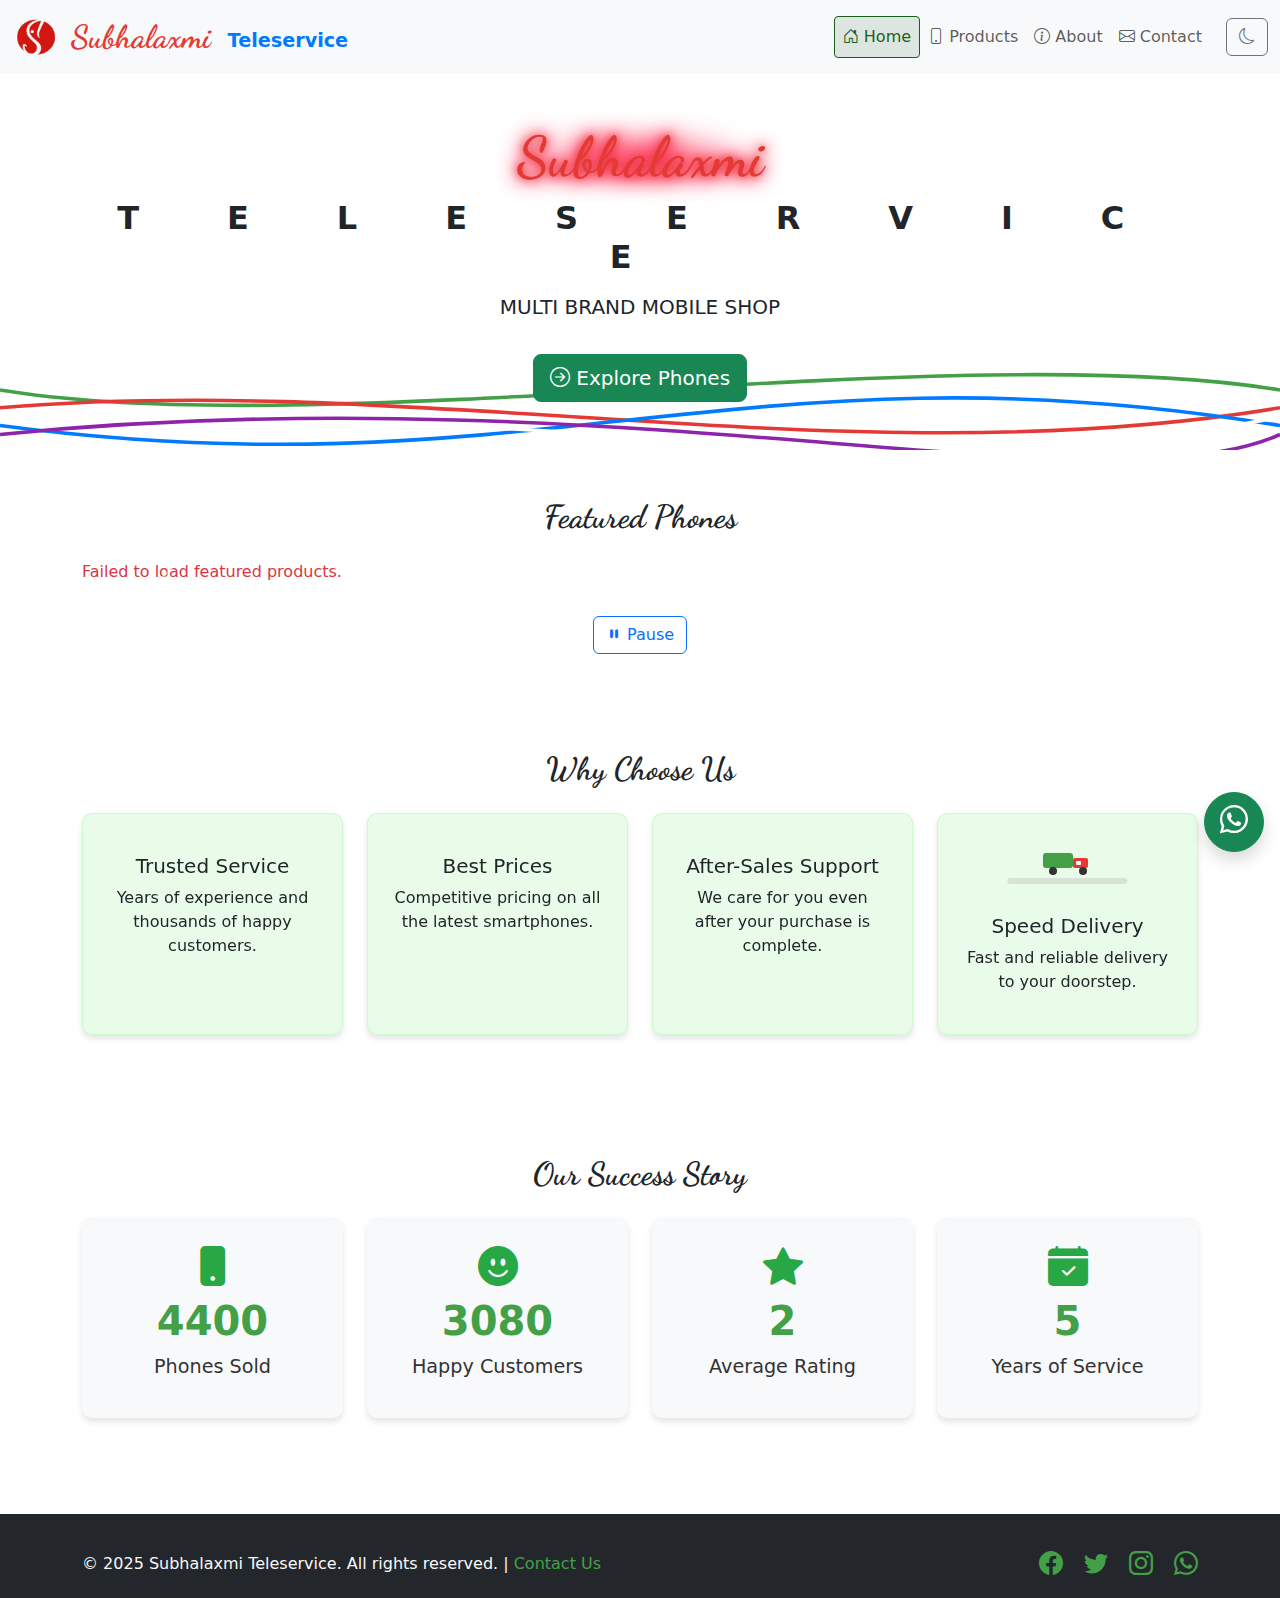
<file: public/index.html>
<!DOCTYPE html>
<html lang="en">
<head>
    <meta charset="UTF-8">
    <meta name="viewport" content="width=device-width, initial-scale=1.0">
    <title>Subhalaxmi Teleservice - Home</title>
    <link rel="icon" type="image/x-icon" href="assets/image/favicon.ico">
    <link href="https://cdn.jsdelivr.net/npm/bootstrap@5.3.0/dist/css/bootstrap.min.css" rel="stylesheet">
    <link rel="stylesheet" href="assets/css/style.css">
    <link rel="stylesheet" href="https://cdn.jsdelivr.net/npm/bootstrap-icons@1.10.3/font/bootstrap-icons.css">
    <link href="https://fonts.googleapis.com/css2?family=Dancing+Script:wght@700&display=swap" rel="stylesheet">
</head>
<body>
    <nav class="navbar navbar-expand-lg navbar-light bg-light">
        <div class="container-fluid">
            <a class="navbar-brand d-flex align-items-center" href="index.html">
                <img src="assets/image/logo.png" alt="Subhalaxmi Logo" style="height: 40px; margin-right: 10px;">
                <div>
                    <span style="font-family: 'Dancing Script', cursive; font-size: 2rem; margin-right: 0.3em;">Subhalaxmi</span>
                    <span style="font-weight: bold; font-size: 1.2rem;">Teleservice</span>
                </div>
            </a>
            <button class="navbar-toggler" type="button" data-bs-toggle="collapse" data-bs-target="#navbarNav" aria-controls="navbarNav" aria-expanded="false" aria-label="Toggle navigation">
                <span class="navbar-toggler-icon"></span>
            </button>
            <div class="collapse navbar-collapse" id="navbarNav">
                <ul class="navbar-nav ms-auto align-items-lg-center">
                    <li class="nav-item"><a class="nav-link active" href="index.html"><i class="bi bi-house-door"></i> Home</a></li>
                    <li class="nav-item"><a class="nav-link" href="products.html"><i class="bi bi-phone"></i> Products</a></li>
                    <li class="nav-item"><a class="nav-link" href="about.html"><i class="bi bi-info-circle"></i> About</a></li>
                    <li class="nav-item"><a class="nav-link" href="contact.html"><i class="bi bi-envelope"></i> Contact</a></li>
                </ul>
                <button id="theme-toggle" class="btn btn-outline-secondary ms-lg-3" type="button" aria-label="Toggle dark mode">
                    <i class="bi bi-moon"></i>
                </button>
            </div>
        </div>
    </nav>
    <!-- Hero Section -->
    <section class="py-5 text-center bg-light position-relative overflow-hidden hero-section">
        <div class="container position-relative z-2">
            <h1 class="display-4 fw-bold mb-2">
                <span class="subhalaxmi-hero" style="font-family: 'Dancing Script', cursive; color: #e53935; font-weight: bold; position: relative;">Subhalaxmi
                    <span class="neon-glow"></span>
                </span>
            </h1>
            <h2 class="mb-3" style="letter-spacing: 1.2em; font-size: 2rem; font-weight: bold;">
              T E L E S E R V I C E
            </h2>
            <p class="lead">MULTI BRAND MOBILE SHOP</p>
            <a href="products.html" class="btn btn-success btn-lg mt-3">
                <i class="bi bi-arrow-right-circle"></i> Explore Phones
            </a>
        </div>
        <!-- Animated Waves -->
        <div class="waves-container position-absolute bottom-0 start-0 w-100 z-1">
            <svg class="wave wave1" viewBox="0 0 1440 120" fill="none" xmlns="http://www.w3.org/2000/svg"><path d="M0,60 C360,120 1080,0 1440,60" stroke="#43a047" stroke-width="4"/></svg>
            <svg class="wave wave2" viewBox="0 0 1440 120" fill="none" xmlns="http://www.w3.org/2000/svg"><path d="M0,80 C480,40 960,160 1440,80" stroke="#e53935" stroke-width="4"/></svg>
            <svg class="wave wave3" viewBox="0 0 1440 120" fill="none" xmlns="http://www.w3.org/2000/svg"><path d="M0,100 C600,180 840,0 1440,100" stroke="#007bff" stroke-width="4"/></svg>
            <svg class="wave wave4" viewBox="0 0 1440 120" fill="none" xmlns="http://www.w3.org/2000/svg"><path d="M0,90 C400,60 1040,180 1440,90" stroke="#ffb300" stroke-width="4"/></svg>
            <svg class="wave wave5" viewBox="0 0 1440 120" fill="none" xmlns="http://www.w3.org/2000/svg"><path d="M0,110 C700,40 1240,200 1440,110" stroke="#8e24aa" stroke-width="4"/></svg>
        </div>
    </section>
    <!-- Featured Phones -->
    <section class="py-5">
        <div class="container">
            <h2 class="mb-4 text-center section-heading" style="font-family: 'Dancing Script', cursive; font-weight: bold;">Featured Phones</h2>
            <div id="featuredCarousel" class="carousel slide" data-bs-ride="carousel">
                <!-- Indicators for manual navigation -->
                <div class="carousel-indicators">
                    <!-- Will be populated dynamically -->
                </div>
                
                <!-- Featured phones container -->
                <div class="carousel-inner" id="featured-phones">
                    <!-- Featured phones will be dynamically loaded here -->
                </div>
                
                <!-- Manual navigation controls -->
                <button class="carousel-control-prev" type="button" data-bs-target="#featuredCarousel" data-bs-slide="prev">
                    <span class="carousel-control-prev-icon" aria-hidden="true"></span>
                    <span class="visually-hidden">Previous</span>
                </button>
                <button class="carousel-control-next" type="button" data-bs-target="#featuredCarousel" data-bs-slide="next">
                    <span class="carousel-control-next-icon" aria-hidden="true"></span>
                    <span class="visually-hidden">Next</span>
                </button>
            </div>
            
            <!-- Pause/Play control -->
            <div class="text-center mt-3">
                <button id="carouselControl" class="btn btn-outline-primary">
                    <i class="bi bi-pause-fill"></i> Pause
                </button>
            </div>
        </div>
    </section>
    <!-- Why Choose Us -->
    <section class="py-5 why-choose-us-section">
        <div class="container">
            <h2 class="mb-4 text-center section-heading" style="font-family: 'Dancing Script', cursive; font-weight: bold;">Why Choose Us</h2>
            <div class="row text-center">
                <div class="col-md-3 mb-4">
                    <div class="choose-card glass-card p-4 h-100">
                        <div class="choose-icon mb-3">
                            <lord-icon src="https://cdn.lordicon.com/egmlnyku.json" trigger="loop" colors="primary:#43a047,secondary:#e53935" style="width:60px;height:60px"></lord-icon>
                        </div>
                        <h5>Trusted Service</h5>
                        <p>Years of experience and thousands of happy customers.</p>
                    </div>
                </div>
                <div class="col-md-3 mb-4">
                    <div class="choose-card glass-card p-4 h-100">
                        <div class="choose-icon mb-3">
                            <lord-icon src="https://cdn.lordicon.com/ssvybplt.json" trigger="loop" colors="primary:#43a047,secondary:#e53935" style="width:60px;height:60px"></lord-icon>
                        </div>
                        <h5>Best Prices</h5>
                        <p>Competitive pricing on all the latest smartphones.</p>
                    </div>
                </div>
                <div class="col-md-3 mb-4">
                    <div class="choose-card glass-card p-4 h-100">
                        <div class="choose-icon mb-3">
                            <lord-icon src="https://cdn.lordicon.com/hjeefwhm.json" trigger="loop" colors="primary:#43a047,secondary:#e53935" style="width:60px;height:60px"></lord-icon>
                        </div>
                        <h5>After-Sales Support</h5>
                        <p>We care for you even after your purchase is complete.</p>
                    </div>
                </div>
                <div class="col-md-3 mb-4">
                    <div class="choose-card glass-card p-4 h-100 position-relative overflow-hidden">
                        <div class="choose-icon mb-3 position-relative" style="height:60px;">
                            <svg class="truck-road-svg" width="100%" height="60" viewBox="0 0 120 60" fill="none" xmlns="http://www.w3.org/2000/svg" style="position:absolute;left:0;top:0;z-index:0;">
                                <rect y="40" width="120" height="6" rx="3" fill="#bdbdbd" opacity="0.4"/>
                            </svg>
                            <div class="truck-anim-wrapper">
                                <svg class="truck-svg" width="60" height="40" viewBox="0 0 60 40" fill="none" xmlns="http://www.w3.org/2000/svg">
                                    <rect x="5" y="15" width="30" height="15" rx="3" fill="#43a047"/>
                                    <rect x="35" y="20" width="15" height="10" rx="2" fill="#e53935"/>
                                    <circle cx="15" cy="33" r="4" fill="#333"/>
                                    <circle cx="45" cy="33" r="4" fill="#333"/>
                                    <rect x="38" y="23" width="5" height="4" rx="1" fill="#fff"/>
                                </svg>
                            </div>
                        </div>
                        <h5>Speed Delivery</h5>
                        <p>Fast and reliable delivery to your doorstep.</p>
                    </div>
                </div>
            </div>
        </div>
    </section>
    <!-- Our Success Story -->
    <section class="py-5">
        <div class="container">
            <h2 class="mb-4 text-center section-heading" style="font-family: 'Dancing Script', cursive; font-weight: bold;">Our Success Story</h2>
            <div class="row text-center">
                <div class="col-md-3">
                    <div class="stat-card">
                        <i class="bi bi-phone-fill fs-1 text-success"></i>
                        <h3 class="display-4 animated-number" data-target="10000">0</h3>
                        <p>Phones Sold</p>
                    </div>
                </div>
                <div class="col-md-3">
                    <div class="stat-card">
                        <i class="bi bi-emoji-smile-fill fs-1 text-success"></i>
                        <h3 class="display-4 animated-number" data-target="7000">0</h3>
                        <p>Happy Customers</p>
                    </div>
                </div>
                <div class="col-md-3">
                    <div class="stat-card">
                        <i class="bi bi-star-fill fs-1 text-success"></i>
                        <h3 class="display-4 animated-number" data-target="4.8">0</h3>
                        <p>Average Rating</p>
                    </div>
                </div>
                <div class="col-md-3">
                    <div class="stat-card">
                        <i class="bi bi-calendar-check-fill fs-1 text-success"></i>
                        <h3 class="display-4 animated-number" data-target="12">0</h3>
                        <p>Years of Service</p>
                    </div>
                </div>
            </div>
        </div>
    </section>
    <footer>
        <div class="container">
            <div class="row align-items-center">
                <div class="col-md-6 text-md-start text-center mb-2 mb-md-0">
                    <p class="mb-0">&copy; 2025 Subhalaxmi Teleservice. All rights reserved. | <a href="contact.html">Contact Us</a></p>
                </div>
                <div class="col-md-6 text-md-end text-center">
                    <a href="#" class="me-3" aria-label="Facebook"><i class="bi bi-facebook fs-4"></i></a>
                    <a href="#" class="me-3" aria-label="Twitter"><i class="bi bi-twitter fs-4"></i></a>
                    <a href="#" class="me-3" aria-label="Instagram"><i class="bi bi-instagram fs-4"></i></a>
                    <a href="#" aria-label="WhatsApp"><i class="bi bi-whatsapp fs-4"></i></a>
                </div>
            </div>
        </div>
    </footer>
    <!-- WhatsApp Chat and Scroll-to-Top -->
    <div id="whatsapp-chat" class="position-fixed bottom-0 end-0 mb-5 me-3">
        <a href="https://wa.me/+919777108389" target="_blank" class="btn btn-success rounded-circle shadow whatsapp-icon" style="width: 60px; height: 60px;">
            <i class="bi bi-whatsapp fs-3"></i>
        </a>
    </div>
    <div id="scroll-to-top" class="position-fixed bottom-0 end-0 m-3" style="display: none;">
        <button class="btn btn-primary rounded-circle shadow" style="width: 60px; height: 60px;">
            <i class="bi bi-arrow-up fs-3"></i>
        </button>
    </div>
    <script src="https://cdn.jsdelivr.net/npm/bootstrap@5.3.0/dist/js/bootstrap.bundle.min.js"></script>
    <script src="assets/js/main.js"></script>
    <script src="https://cdn.lordicon.com/lordicon.js"></script>
    <script>
        // Fetch smartphones from Google Web App backend
        fetch('https://script.google.com/macros/s/AKfycbyHsgLM26nvSEsg3GpuVj76l_MC01HYnnYXDS-jTyWWqEAbznUJ5B5epSzwcFJoXz7k/exec')
            .then(response => response.json())
            .then(data => {
                const list = document.getElementById('smartphones-list');
                if (Array.isArray(data)) {
                    data.forEach(phone => {
                        const col = document.createElement('div');
                        col.className = 'col-md-4';
                        col.innerHTML = `
                            <div class="card h-100">
                                <div class="card-body">
                                    <h5 class="card-title">${phone.name || 'Unknown Model'}</h5>
                                    <p class="card-text">Brand: ${phone.brand || 'N/A'}</p>
                                    <p class="card-text">Price: ${phone.price || 'N/A'}</p>
                                </div>
                            </div>
                        `;
                        list.appendChild(col);
                    });
                } else {
                    list.innerHTML = '<p>No smartphones found.</p>';
                }
            })
            .catch(error => {
                document.getElementById('smartphones-list').innerHTML = '<p class="text-danger">Failed to load smartphones.</p>';
            });

        // Scroll to top button functionality
        const scrollToTopBtn = document.getElementById('scroll-to-top');
        window.addEventListener('scroll', () => {
            if (window.scrollY > 300) {
                scrollToTopBtn.style.display = 'block';
            } else {
                scrollToTopBtn.style.display = 'none';
            }
        });
        scrollToTopBtn.addEventListener('click', () => {
            window.scrollTo({
                top: 0,
                behavior: 'smooth'
            });
        });

        // Animated number counters
        document.querySelectorAll('.animated-number').forEach(counter => {
            const updateCount = () => {
                const target = +counter.getAttribute('data-target');
                const count = +counter.innerText;

                const inc = target / 200;

                if (count < target) {
                    counter.innerText = Math.ceil(count + inc);
                    setTimeout(updateCount, 1);
                } else {
                    counter.innerText = target;
                }
            };

            updateCount();
        });
    </script>
</body>
</html>
</file>
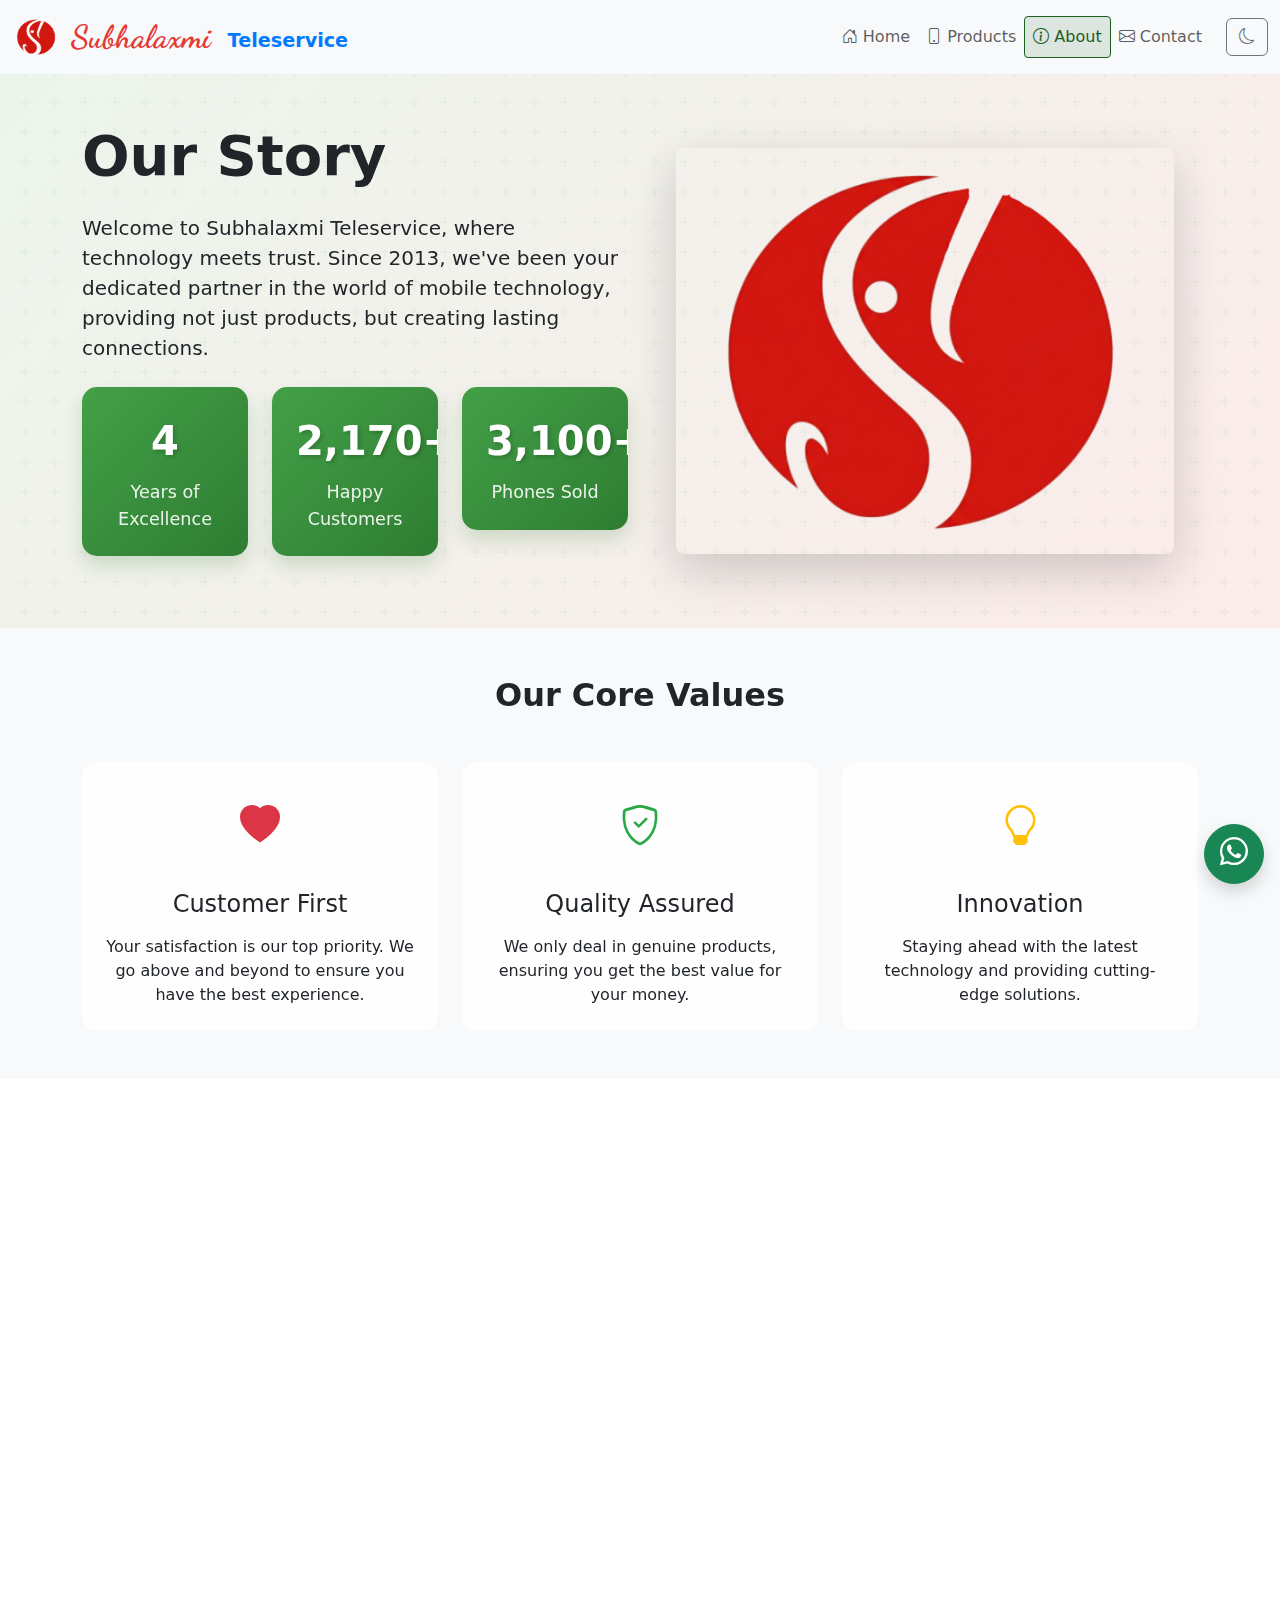
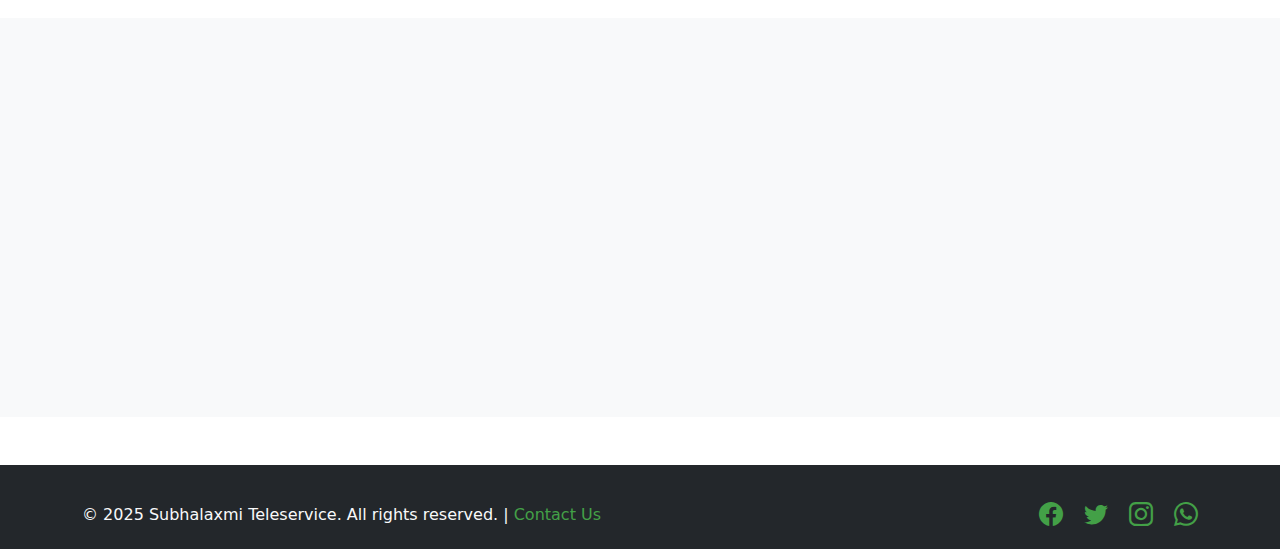
<file: public/about.html>
<!DOCTYPE html>
<html lang="en">
<head>
    <meta charset="UTF-8">
    <meta name="viewport" content="width=device-width, initial-scale=1.0">
    <title>Subhalaxmi Teleservice - About</title>
    <link rel="icon" type="image/x-icon" href="assets/image/favicon.ico">
    <link href="https://cdn.jsdelivr.net/npm/bootstrap@5.3.0/dist/css/bootstrap.min.css" rel="stylesheet">
    <link rel="stylesheet" href="assets/css/style.css">
    <link href="https://cdn.jsdelivr.net/npm/bootstrap-icons@1.11.3/font/bootstrap-icons.css" rel="stylesheet">
    <link href="https://fonts.googleapis.com/css2?family=Dancing+Script:wght@700&family=Poppins:wght@300;400;500;600&display=swap" rel="stylesheet">
    <link href="https://unpkg.com/aos@2.3.1/dist/aos.css" rel="stylesheet">
    <style>
        .about-hero {
            min-height: 60vh;
            background: linear-gradient(135deg, rgba(67, 160, 71, 0.1) 0%, rgba(229, 57, 53, 0.1) 100%);
            position: relative;
            overflow: hidden;
        }
        
        .about-hero::before {
            content: '';
            position: absolute;
            width: 200%;
            height: 200%;
            top: -50%;
            left: -50%;
            z-index: 0;
            background: url("data:image/svg+xml,%3Csvg width='60' height='60' viewBox='0 0 60 60' xmlns='http://www.w3.org/2000/svg'%3E%3Cg fill='none' fill-rule='evenodd'%3E%3Cg fill='%2343a047' fill-opacity='0.05'%3E%3Cpath d='M36 34v-4h-2v4h-4v2h4v4h2v-4h4v-2h-4zm0-30V0h-2v4h-4v2h4v4h2V6h4V4h-4zM6 34v-4H4v4H0v2h4v4h2v-4h4v-2H6zM6 4V0H4v4H0v2h4v4h2V6h4V4H6z'/%3E%3C/g%3E%3C/g%3E%3C/svg%3E");
            animation: patternMove 30s linear infinite;
        }

        @keyframes patternMove {
            0% { transform: rotate(0deg); }
            100% { transform: rotate(360deg); }
        }

        .feature-card {
            border: none;
            background: rgba(255, 255, 255, 0.8);
            backdrop-filter: blur(10px);
            border-radius: 15px;
            transition: all 0.3s ease;
            position: relative;
            overflow: hidden;
        }

        .feature-card::before {
            content: '';
            position: absolute;
            top: 0;
            left: 0;
            width: 100%;
            height: 100%;
            background: linear-gradient(45deg, transparent 0%, rgba(255,255,255,0.2) 50%, transparent 100%);
            transform: translateX(-100%);
            transition: transform 0.6s ease;
        }

        .feature-card:hover {
            transform: translateY(-10px);
            box-shadow: 0 20px 40px rgba(0,0,0,0.1);
        }

        .feature-card:hover::before {
            transform: translateX(100%);
        }

        .stat-card {
            border: none;
            background: linear-gradient(135deg, #43a047 0%, #2e7d32 100%);
            color: white;
            border-radius: 15px;
            transition: all 0.3s ease;
            overflow: hidden;
            position: relative;
            box-shadow: 0 10px 20px rgba(46, 125, 50, 0.2);
            padding: 1.5rem !important;
        }
        
        .stat-card p {
            color: rgba(255, 255, 255, 0.9);
            font-size: 1.1rem;
            font-weight: 500;
        }

        [data-theme='dark'] .stat-card {
            background: linear-gradient(135deg, #43a047 0%, #1b5e20 100%);
            box-shadow: 0 10px 20px rgba(0, 0, 0, 0.3);
        }

        .stat-card::after {
            content: '';
            position: absolute;
            width: 100%;
            height: 100%;
            top: 0;
            left: 0;
            background: linear-gradient(45deg, transparent 0%, rgba(255,255,255,0.1) 50%, transparent 100%);
            transform: translateX(-100%);
        }

        .stat-card:hover::after {
            transform: translateX(100%);
            transition: transform 0.6s ease;
        }

        .value-icon {
            width: 80px;
            height: 80px;
            background: rgba(255,255,255,0.1);
            border-radius: 50%;
            display: flex;
            align-items: center;
            justify-content: center;
            margin: 0 auto 1rem;
            transition: all 0.3s ease;
        }

        .value-card:hover .value-icon {
            transform: rotateY(180deg);
        }

        .team-member {
            position: relative;
            overflow: hidden;
            border-radius: 15px;
            transition: all 0.5s cubic-bezier(0.4, 0, 0.2, 1);
            background: var(--bs-body-bg);
            box-shadow: 0 10px 30px rgba(0, 0, 0, 0.1);
        }

        .team-member:hover {
            transform: translateY(-10px);
        }

        .team-member::before {
            content: '';
            position: absolute;
            top: 0;
            left: 0;
            width: 100%;
            height: 100%;
            background: linear-gradient(45deg, rgba(67, 160, 71, 0.95), rgba(229, 57, 53, 0.95));
            opacity: 0;
            transition: opacity 0.5s ease;
        }

        .team-member:hover::before {
            opacity: 1;
        }

        .team-avatar {
            width: 100%;
            height: auto;
            transition: transform 0.5s ease;
        }

        .team-member:hover .team-avatar {
            transform: scale(1.05) rotate(5deg);
        }

        @keyframes float {
            0%, 100% { transform: translateY(0); }
            50% { transform: translateY(-10px); }
        }

        .team-avatar circle:first-child {
            animation: pulse 2s infinite;
        }

        @keyframes pulse {
            0% { filter: brightness(1); }
            50% { filter: brightness(1.2); }
            100% { filter: brightness(1); }
        }

        .team-member:hover .team-avatar path,
        .team-member:hover .team-avatar circle {
            transition: all 0.3s ease;
        }

        .team-member:hover .team-avatar path {
            transform-origin: center;
        }

        [data-theme='dark'] .team-avatar circle:nth-child(2),
        [data-theme='dark'] .team-avatar path:nth-child(3),
        [data-theme='dark'] .team-avatar path:nth-child(4) {
            fill: #2a2a2a;
        }

        .team-member .content {
            position: absolute;
            bottom: -100%;
            left: 0;
            width: 100%;
            padding: 2rem;
            color: white;
            transition: all 0.5s cubic-bezier(0.4, 0, 0.2, 1);
            text-align: center;
        }

        .team-member:hover .content {
            bottom: 0;
        }

        .team-member .role {
            font-size: 0.9rem;
            font-weight: 500;
            text-transform: uppercase;
            letter-spacing: 2px;
            margin-bottom: 1rem;
            transform: translateY(20px);
            opacity: 0;
            transition: all 0.5s ease 0.1s;
        }

        .team-member:hover .role {
            transform: translateY(0);
            opacity: 1;
        }

        .team-member .bio {
            font-size: 0.95rem;
            margin-bottom: 1.5rem;
            transform: translateY(20px);
            opacity: 0;
            transition: all 0.5s ease 0.2s;
        }

        .team-member:hover .bio {
            transform: translateY(0);
            opacity: 1;
        }

        .social-links {
            display: flex;
            justify-content: center;
            gap: 1rem;
            transform: translateY(20px);
            opacity: 0;
            transition: all 0.5s ease 0.3s;
        }

        .team-member:hover .social-links {
            transform: translateY(0);
            opacity: 1;
        }

        .social-links a {
            width: 40px;
            height: 40px;
            border-radius: 50%;
            background: rgba(255, 255, 255, 0.2);
            display: flex;
            align-items: center;
            justify-content: center;
            color: white;
            text-decoration: none;
            transition: all 0.3s ease;
        }

        .social-links {
            gap: 1.5rem;
        }

        .social-links a {
            width: 45px;
            height: 45px;
            font-size: 1.2rem;
        }

        .social-links .social-email:hover {
            background: #43a047;
            color: white;
            transform: translateY(-3px) rotate(15deg);
            box-shadow: 0 5px 15px rgba(67, 160, 71, 0.4);
        }

        .social-links .social-instagram:hover {
            background: #E4405F;
            color: white;
            transform: translateY(-3px) rotate(-15deg);
            box-shadow: 0 5px 15px rgba(228, 64, 95, 0.4);
        }

        [data-theme='dark'] .social-links a:hover {
            box-shadow: 0 5px 15px rgba(255, 255, 255, 0.2);
        }

        .experience-badge {
            position: absolute;
            top: 20px;
            right: 20px;
            background: #43a047;
            color: white;
            padding: 0.5rem 1rem;
            border-radius: 20px;
            font-size: 0.9rem;
            transform: translateX(100px);
            opacity: 0;
            transition: all 0.5s ease;
        }

        .team-member:hover .experience-badge {
            transform: translateX(0);
            opacity: 1;
        }

        .animated-number {
            font-size: 2.5rem;
            font-weight: bold;
            color: #ffffff;
            display: inline-block;
            margin-bottom: 0.5rem;
            text-shadow: 2px 2px 4px rgba(0,0,0,0.2);
        }

        [data-theme='dark'] .feature-card {
            background: rgba(30, 30, 30, 0.8);
        }

        [data-theme='dark'] .about-hero {
            background: linear-gradient(135deg, rgba(67, 160, 71, 0.05) 0%, rgba(229, 57, 53, 0.05) 100%);
        }

        /* Mobile-specific styles */
        @media (max-width: 768px) {
            .team-member {
                margin-bottom: 2rem;
            }

            .team-member .overlay {
                opacity: 1;
                visibility: visible;
                background: linear-gradient(rgba(0,0,0,0.7), rgba(0,0,0,0.9));
                transform: translateY(0);
                position: relative;
                height: auto;
                padding: 1rem;
            }

            .team-member .member-info {
                position: relative;
                padding: 1rem;
                transform: translateY(0);
            }

            .team-member .social-links {
                position: relative;
                bottom: 0;
                margin-top: 1rem;
            }

            .team-member:hover .overlay,
            .team-member:hover .member-info,
            .team-member:hover .social-links {
                transform: translateY(0);
            }

            .core-values .value-card {
                margin-bottom: 1.5rem;
            }

            .core-values .value-card:hover {
                transform: none;
            }

            .statistics-counter {
                margin-bottom: 2rem;
            }
        }

        /* Team member card styles */
        .team-member {
            position: relative;
            transition: all 0.3s ease;
            cursor: pointer;
        }

        /* Info overlay styles */
        .team-member .member-info {
            position: absolute;
            bottom: 0;
            left: 0;
            right: 0;
            background: rgba(0, 0, 0, 0.8);
            color: white;
            padding: 1rem;
            transform: translateY(100%);
            transition: transform 0.3s ease;
            opacity: 0;
        }

        /* Hover effects for desktop */
        @media (hover: hover) {
            .team-member:hover {
                transform: translateY(-10px);
            }

            .team-member:hover .member-info {
                transform: translateY(0);
                opacity: 1;
            }

            .team-member:hover .social-links a {
                opacity: 1;
                transform: translateY(0);
            }
        }

        /* Touch effects for mobile */
        @media (hover: none) {
            .team-member.touch-active {
                transform: translateY(-10px);
            }

            .team-member.touch-active .member-info {
                transform: translateY(0);
                opacity: 1;
            }

            .team-member.touch-active .social-links a {
                opacity: 1;
                transform: translateY(0);
            }

            /* Show basic info by default on mobile */
            .team-member .member-name,
            .team-member .member-title {
                opacity: 1;
                background: rgba(0, 0, 0, 0.7);
                padding: 0.5rem;
                position: absolute;
                bottom: 0;
                left: 0;
                right: 0;
                text-align: center;
            }

            .team-member.touch-active .member-name,
            .team-member.touch-active .member-title {
                opacity: 0;
            }
        }

        /* Social links animation */
        .social-links a {
            opacity: 0;
            transform: translateY(20px);
            transition: all 0.3s ease;
        }

        .social-links a:nth-child(2) {
            transition-delay: 0.1s;
        }

        /* Make sure buttons are large enough for touch targets */
        .social-links a {
            min-width: 44px;
            min-height: 44px;
            display: flex;
            align-items: center;
            justify-content: center;
        }
    </style>
</head>
<body>
    <nav class="navbar navbar-expand-lg navbar-light bg-light">
        <div class="container-fluid">
            <a class="navbar-brand d-flex align-items-center" href="index.html">
                <img src="assets/image/logo.png" alt="Subhalaxmi Logo" style="height: 40px; margin-right: 10px;">
                <div>
                    <span style="font-family: 'Dancing Script', cursive; font-size: 2rem; margin-right: 0.3em;">Subhalaxmi</span>
                    <span style="font-weight: bold; font-size: 1.2rem;">Teleservice</span>
                </div>
            </a>
            <button class="navbar-toggler" type="button" data-bs-toggle="collapse" data-bs-target="#navbarNav" aria-controls="navbarNav" aria-expanded="false" aria-label="Toggle navigation">
                <span class="navbar-toggler-icon"></span>
            </button>
            <div class="collapse navbar-collapse" id="navbarNav">
                <ul class="navbar-nav ms-auto align-items-lg-center">
                    <li class="nav-item"><a class="nav-link" href="index.html"><i class="bi bi-house-door"></i> Home</a></li>
                    <li class="nav-item"><a class="nav-link" href="products.html"><i class="bi bi-phone"></i> Products</a></li>
                    <li class="nav-item"><a class="nav-link active" href="about.html"><i class="bi bi-info-circle"></i> About</a></li>
                    <li class="nav-item"><a class="nav-link" href="contact.html"><i class="bi bi-envelope"></i> Contact</a></li>
                </ul>
                <button id="theme-toggle" class="btn btn-outline-secondary ms-lg-3" type="button" aria-label="Toggle dark mode">
                    <i class="bi bi-moon"></i>
                </button>
            </div>
        </div>
    </nav>
    <!-- Hero Section -->
    <section class="about-hero py-5 position-relative">
        <div class="container position-relative" style="z-index: 1;">
            <div class="row align-items-center">
                <div class="col-lg-6" data-aos="fade-right">
                    <h1 class="display-4 fw-bold mb-4">Our Story</h1>
                    <p class="lead mb-4">Welcome to Subhalaxmi Teleservice, where technology meets trust. Since 2013, we've been your dedicated partner in the world of mobile technology, providing not just products, but creating lasting connections.</p>
                    <div class="row g-4 mb-4">
                        <div class="col-md-4">
                            <div class="stat-card text-center" data-aos="zoom-in">
                                <div class="animated-number" data-value="12">0</div>
                                <p class="mb-0">Years of Excellence</p>
                            </div>
                        </div>
                        <div class="col-md-4">
                            <div class="stat-card text-center" data-aos="zoom-in" data-aos-delay="100">
                                <div class="animated-number" data-value="7000">0</div>
                                <p class="mb-0">Happy Customers</p>
                            </div>
                        </div>
                        <div class="col-md-4">
                            <div class="stat-card text-center" data-aos="zoom-in" data-aos-delay="200">
                                <div class="animated-number" data-value="10000">0</div>
                                <p class="mb-0">Phones Sold</p>
                            </div>
                        </div>
                    </div>
                </div>
                <div class="col-lg-6" data-aos="fade-left">
                    <div class="p-4">
                        <img src="assets/image/logo.png" alt="About Us" class="img-fluid rounded-3 shadow-lg">
                    </div>
                </div>
            </div>
        </div>
    </section>

    <!-- Our Values -->
    <section class="py-5 bg-light">
        <div class="container">
            <h2 class="text-center mb-5 fw-bold" data-aos="fade-up">Our Core Values</h2>
            <div class="row g-4">
                <div class="col-md-4" data-aos="flip-left">
                    <div class="feature-card h-100 p-4">
                        <div class="value-icon mb-4">
                            <i class="bi bi-heart-fill text-danger fs-1"></i>
                        </div>
                        <h4 class="text-center mb-3">Customer First</h4>
                        <p class="text-center mb-0">Your satisfaction is our top priority. We go above and beyond to ensure you have the best experience.</p>
                    </div>
                </div>
                <div class="col-md-4" data-aos="flip-left" data-aos-delay="100">
                    <div class="feature-card h-100 p-4">
                        <div class="value-icon mb-4">
                            <i class="bi bi-shield-check text-success fs-1"></i>
                        </div>
                        <h4 class="text-center mb-3">Quality Assured</h4>
                        <p class="text-center mb-0">We only deal in genuine products, ensuring you get the best value for your money.</p>
                    </div>
                </div>
                <div class="col-md-4" data-aos="flip-left" data-aos-delay="200">
                    <div class="feature-card h-100 p-4">
                        <div class="value-icon mb-4">
                            <i class="bi bi-lightbulb text-warning fs-1"></i>
                        </div>
                        <h4 class="text-center mb-3">Innovation</h4>
                        <p class="text-center mb-0">Staying ahead with the latest technology and providing cutting-edge solutions.</p>
                    </div>
                </div>
            </div>
        </div>
    </section>

    <!-- Our Team -->
    <section class="py-5">
        <div class="container">
            <h2 class="text-center mb-5 fw-bold" data-aos="fade-up">Meet Our Team</h2>
            <div class="row g-4">
                <div class="col-lg-4" data-aos="fade-up">
                    <div class="team-member">
                        <div class="p-4">
                            <svg class="team-avatar" viewBox="0 0 200 200" xmlns="http://www.w3.org/2000/svg">
                                <!-- Background Circle -->
                                <circle cx="100" cy="100" r="95" fill="#43a047" />
                                <!-- Head -->
                                <circle cx="100" cy="85" r="40" fill="#fff" />
                                <!-- Body -->
                                <path d="M100,135 L100,190 Q100,195 95,195 L45,195 Q40,195 40,190 L40,155 Q40,135 60,135 L140,135 Q160,135 160,155 L160,190 Q160,195 155,195 L105,195 Q100,195 100,190 Z" fill="#fff" />
                                <!-- Tie -->
                                <path d="M90,135 L110,135 L105,190 L95,190 Z" fill="#43a047" />
                                <!-- Glasses -->
                                <path d="M70,80 L85,80 M115,80 L130,80" stroke="#43a047" stroke-width="3"/>
                                <circle cx="60" cy="80" r="10" fill="none" stroke="#43a047" stroke-width="3"/>
                                <circle cx="140" cy="80" r="10" fill="none" stroke="#43a047" stroke-width="3"/>
                            </svg>
                        </div>
                        <span class="experience-badge">12+ Years Experience</span>
                        <div class="content">
                            <h4 class="mb-2">Rajesh Kumar</h4>
                            <p class="role">Founder & CEO</p>
                            <p class="bio">A visionary leader with over 12 years of experience in mobile retail. Passionate about bringing the latest technology to customers.</p>
                            <div class="social-links">
                                <a href="mailto:rajesh@subhalaxmi.com" aria-label="Email" class="social-email">
                                    <i class="bi bi-envelope-fill"></i>
                                </a>
                                <a href="https://instagram.com/subhalaxmi" target="_blank" aria-label="Instagram" class="social-instagram">
                                    <i class="bi bi-instagram"></i>
                                </a>
                            </div>
                        </div>
                    </div>
                </div>
                <div class="col-lg-4" data-aos="fade-up" data-aos-delay="100">
                    <div class="team-member">
                        <div class="p-4">
                            <svg class="team-avatar" viewBox="0 0 200 200" xmlns="http://www.w3.org/2000/svg">
                                <!-- Background Circle -->
                                <circle cx="100" cy="100" r="95" fill="#e53935" />
                                <!-- Head -->
                                <circle cx="100" cy="85" r="40" fill="#fff" />
                                <!-- Hair -->
                                <path d="M60,85 Q100,20 140,85" fill="#333" />
                                <!-- Body -->
                                <path d="M100,135 L100,190 Q100,195 95,195 L45,195 Q40,195 40,190 L40,155 Q40,135 60,135 L140,135 Q160,135 160,155 L160,190 Q160,195 155,195 L105,195 Q100,195 100,190 Z" fill="#fff" />
                                <!-- Necklace -->
                                <path d="M85,140 Q100,150 115,140" stroke="#e53935" stroke-width="3" fill="none"/>
                                <!-- Smile -->
                                <path d="M85,95 Q100,105 115,95" stroke="#333" stroke-width="3" fill="none"/>
                            </svg>
                        </div>
                        <span class="experience-badge">8+ Years Experience</span>
                        <div class="content">
                            <h4 class="mb-2">Priya Singh</h4>
                            <p class="role">Customer Relations Manager</p>
                            <p class="bio">Dedicated to ensuring exceptional customer experiences. Expert in building lasting relationships with clients.</p>
                            <div class="social-links">
                                <a href="mailto:priya@subhalaxmi.com" aria-label="Email" class="social-email">
                                    <i class="bi bi-envelope-fill"></i>
                                </a>
                                <a href="https://instagram.com/subhalaxmi" target="_blank" aria-label="Instagram" class="social-instagram">
                                    <i class="bi bi-instagram"></i>
                                </a>
                            </div>
                        </div>
                    </div>
                </div>
                <div class="col-lg-4" data-aos="fade-up" data-aos-delay="200">
                    <div class="team-member">
                        <div class="p-4">
                            <svg class="team-avatar" viewBox="0 0 200 200" xmlns="http://www.w3.org/2000/svg">
                                <!-- Background Circle -->
                                <circle cx="100" cy="100" r="95" fill="#1976d2" />
                                <!-- Head -->
                                <circle cx="100" cy="85" r="40" fill="#fff" />
                                <!-- Body -->
                                <path d="M100,135 L100,190 Q100,195 95,195 L45,195 Q40,195 40,190 L40,155 Q40,135 60,135 L140,135 Q160,135 160,155 L160,190 Q160,195 155,195 L105,195 Q100,195 100,190 Z" fill="#fff" />
                                <!-- Tech Symbol -->
                                <path d="M85,140 L115,140 L115,160 L85,160 Z" fill="#1976d2" />
                                <circle cx="100" cy="150" r="5" fill="#fff" />
                                <!-- Smart Glasses -->
                                <path d="M65,75 L135,75" stroke="#1976d2" stroke-width="3"/>
                                <rect x="70" y="70" width="20" height="10" rx="2" fill="#1976d2"/>
                                <rect x="110" y="70" width="20" height="10" rx="2" fill="#1976d2"/>
                            </svg>
                        </div>
                        <span class="experience-badge">10+ Years Experience</span>
                        <div class="content">
                            <h4 class="mb-2">Amit Patel</h4>
                            <p class="role">Technical Expert</p>
                            <p class="bio">Mobile technology specialist with deep knowledge of latest smartphones. Provides expert guidance on tech solutions.</p>
                            <div class="social-links">
                                <a href="mailto:amit@subhalaxmi.com" aria-label="Email" class="social-email">
                                    <i class="bi bi-envelope-fill"></i>
                                </a>
                                <a href="https://instagram.com/subhalaxmi" target="_blank" aria-label="Instagram" class="social-instagram">
                                    <i class="bi bi-instagram"></i>
                                </a>
                            </div>
                        </div>
                    </div>
                </div>
            </div>
        </div>
    </section>

    <!-- Why Choose Us -->
    <section class="py-5 bg-light">
        <div class="container">
            <h2 class="text-center mb-5 fw-bold" data-aos="fade-up">Why Choose Us</h2>
            <div class="row g-4">
                <div class="col-md-3" data-aos="fade-up">
                    <div class="feature-card text-center p-4">
                        <i class="bi bi-shield-check text-success fs-1 mb-3"></i>
                        <h4>Genuine Products</h4>
                        <p class="mb-0">100% authentic products with manufacturer warranty</p>
                    </div>
                </div>
                <div class="col-md-3" data-aos="fade-up" data-aos-delay="100">
                    <div class="feature-card text-center p-4">
                        <i class="bi bi-currency-rupee text-success fs-1 mb-3"></i>
                        <h4>Best Prices</h4>
                        <p class="mb-0">Competitive prices and exciting offers</p>
                    </div>
                </div>
                <div class="col-md-3" data-aos="fade-up" data-aos-delay="200">
                    <div class="feature-card text-center p-4">
                        <i class="bi bi-headset text-success fs-1 mb-3"></i>
                        <h4>Expert Support</h4>
                        <p class="mb-0">Dedicated team for all your queries</p>
                    </div>
                </div>
                <div class="col-md-3" data-aos="fade-up" data-aos-delay="300">
                    <div class="feature-card text-center p-4">
                        <i class="bi bi-arrow-repeat text-success fs-1 mb-3"></i>
                        <h4>Easy Returns</h4>
                        <p class="mb-0">Hassle-free return and exchange policy</p>
                    </div>
                </div>
            </div>
        </div>
    </section>
    <!-- WhatsApp Chat and Scroll-to-Top -->
    <div id="whatsapp-chat" class="position-fixed bottom-0 end-0 m-3">
        <a href="https://wa.me/1234567890" target="_blank" class="btn btn-success rounded-circle shadow" style="width: 60px; height: 60px;">
            <i class="bi bi-whatsapp fs-3"></i>
        </a>
    </div>
    <div id="scroll-to-top" class="position-fixed bottom-0 end-0 m-3" style="display: none;">
        <button class="btn btn-primary rounded-circle shadow" style="width: 60px; height: 60px;">
            <i class="bi bi-arrow-up fs-3"></i>
        </button>
    </div>
    <footer>
        <div class="container">
            <div class="row align-items-center">
                <div class="col-md-6 text-md-start text-center mb-2 mb-md-0">
                    <p class="mb-0">&copy; 2025 Subhalaxmi Teleservice. All rights reserved. | <a href="contact.html">Contact Us</a></p>
                </div>
                <div class="col-md-6 text-md-end text-center">
                    <a href="#" class="me-3" aria-label="Facebook"><i class="bi bi-facebook fs-4"></i></a>
                    <a href="#" class="me-3" aria-label="Twitter"><i class="bi bi-twitter fs-4"></i></a>
                    <a href="#" class="me-3" aria-label="Instagram"><i class="bi bi-instagram fs-4"></i></a>
                    <a href="#" aria-label="WhatsApp"><i class="bi bi-whatsapp fs-4"></i></a>
                </div>
            </div>
        </div>
    </footer>
    <script src="https://cdn.jsdelivr.net/npm/bootstrap@5.3.0/dist/js/bootstrap.bundle.min.js"></script>
    <script src="https://unpkg.com/aos@2.3.1/dist/aos.js"></script>
    <script src="assets/js/main.js"></script>
    <script>
        // Initialize AOS
        AOS.init({
            duration: 800,
            once: true,
            offset: 100
        });

        // Animated numbers
        const animateNumber = (element) => {
            const target = parseInt(element.dataset.value);
            let current = 0;
            const duration = 2000; // 2 seconds
            const stepTime = 20; // Update every 20ms
            const steps = duration / stepTime;
            const increment = target / steps;

            const timer = setInterval(() => {
                current += increment;
                if (current >= target) {
                    element.textContent = target.toLocaleString() + (target > 100 ? '+' : '');
                    clearInterval(timer);
                } else {
                    element.textContent = Math.round(current).toLocaleString() + (target > 100 ? '+' : '');
                }
            }, stepTime);
        };

        // Start animation when elements come into view
        const observer = new IntersectionObserver((entries) => {
            entries.forEach(entry => {
                if (entry.isIntersecting) {
                    animateNumber(entry.target);
                    observer.unobserve(entry.target);
                }
            });
        }, {
            threshold: 0.5
        });

        document.querySelectorAll('.animated-number').forEach(number => {
            observer.observe(number);
        });

        // Add touch support for team member cards
        document.addEventListener('DOMContentLoaded', function() {
            const teamCards = document.querySelectorAll('.team-member');
            
            // Function to handle touch events
            function handleTouch(card) {
                // Remove active class from all cards
                teamCards.forEach(c => c.classList.remove('touch-active'));
                // Add active class to touched card
                card.classList.add('touch-active');
            }

            // Add touch event listeners to each card
            teamCards.forEach(card => {
                card.addEventListener('touchstart', function(e) {
                    e.preventDefault();
                    handleTouch(this);
                });
            });

            // Remove active class when touching outside
            document.addEventListener('touchstart', function(e) {
                if (!e.target.closest('.team-member')) {
                    teamCards.forEach(card => card.classList.remove('touch-active'));
                }
            });
        });
    </script>
</body>
</html>
</file>
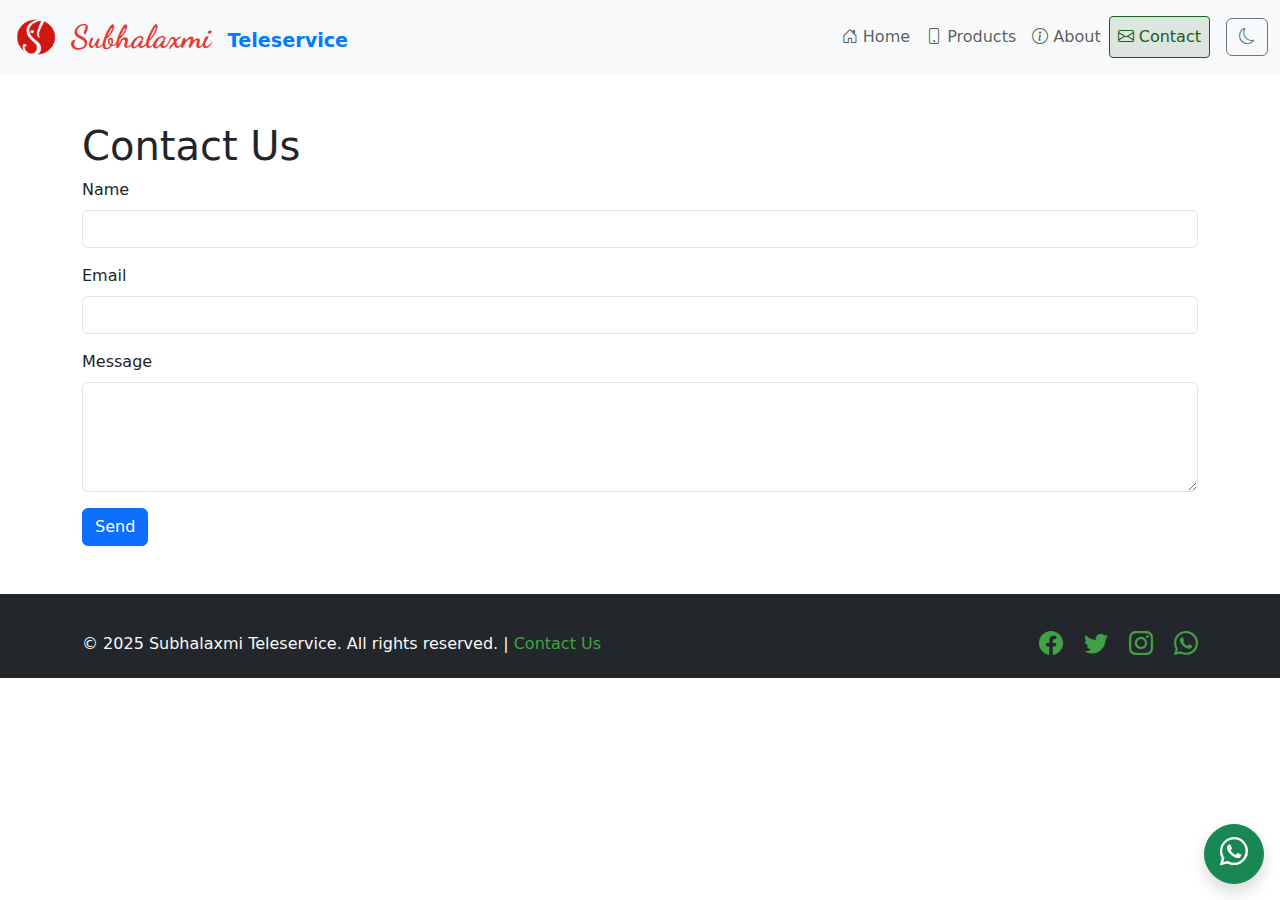
<file: public/contact.html>
<!DOCTYPE html>
<html lang="en">
<head>
    <meta charset="UTF-8">
    <meta name="viewport" content="width=device-width, initial-scale=1.0">
    <title>Subhalaxmi Teleservice - Contact</title>
    <link rel="icon" type="image/x-icon" href="assets/image/favicon.ico">
    <link href="https://cdn.jsdelivr.net/npm/bootstrap@5.3.0/dist/css/bootstrap.min.css" rel="stylesheet">
    <link rel="stylesheet" href="assets/css/style.css">
    <link href="https://cdn.jsdelivr.net/npm/bootstrap-icons@1.11.3/font/bootstrap-icons.css" rel="stylesheet">
    <link href="https://fonts.googleapis.com/css2?family=Dancing+Script:wght@700&display=swap" rel="stylesheet">
</head>
<body>
    <nav class="navbar navbar-expand-lg navbar-light bg-light">
        <div class="container-fluid">
            <a class="navbar-brand d-flex align-items-center" href="index.html">
                <img src="assets/image/logo.png" alt="Subhalaxmi Logo" style="height: 40px; margin-right: 10px;">
                <div>
                    <span style="font-family: 'Dancing Script', cursive; font-size: 2rem; margin-right: 0.3em;">Subhalaxmi</span>
                    <span style="font-weight: bold; font-size: 1.2rem;">Teleservice</span>
                </div>
            </a>
            <button class="navbar-toggler" type="button" data-bs-toggle="collapse" data-bs-target="#navbarNav" aria-controls="navbarNav" aria-expanded="false" aria-label="Toggle navigation">
                <span class="navbar-toggler-icon"></span>
            </button>
            <div class="collapse navbar-collapse" id="navbarNav">
                <ul class="navbar-nav ms-auto align-items-lg-center">
                    <li class="nav-item"><a class="nav-link" href="index.html"><i class="bi bi-house-door"></i> Home</a></li>
                    <li class="nav-item"><a class="nav-link" href="products.html"><i class="bi bi-phone"></i> Products</a></li>
                    <li class="nav-item"><a class="nav-link" href="about.html"><i class="bi bi-info-circle"></i> About</a></li>
                    <li class="nav-item"><a class="nav-link active" href="contact.html"><i class="bi bi-envelope"></i> Contact</a></li>
                </ul>
                <button id="theme-toggle" class="btn btn-outline-secondary ms-lg-3" type="button" aria-label="Toggle dark mode">
                    <i class="bi bi-moon"></i>
                </button>
            </div>
        </div>
    </nav>
    <div class="container mt-5">
        <h1>Contact Us</h1>
        <form>
            <div class="mb-3">
                <label for="name" class="form-label">Name</label>
                <input type="text" class="form-control" id="name" required>
            </div>
            <div class="mb-3">
                <label for="email" class="form-label">Email</label>
                <input type="email" class="form-control" id="email" required>
            </div>
            <div class="mb-3">
                <label for="message" class="form-label">Message</label>
                <textarea class="form-control" id="message" rows="4" required></textarea>
            </div>
            <button type="submit" class="btn btn-primary">Send</button>
        </form>
    </div>
    <!-- WhatsApp Chat and Scroll-to-Top -->
    <div id="whatsapp-chat" class="position-fixed bottom-0 end-0 m-3">
        <a href="https://wa.me/+919777108389" target="_blank" class="btn btn-success rounded-circle shadow" style="width: 60px; height: 60px;">
            <i class="bi bi-whatsapp fs-3"></i>
        </a>
    </div>
    <div id="scroll-to-top" class="position-fixed bottom-0 end-0 m-3" style="display: none;">
        <button class="btn btn-primary rounded-circle shadow" style="width: 60px; height: 60px;">
            <i class="bi bi-arrow-up fs-3"></i>
        </button>
    </div>
    <footer>
        <div class="container">
            <div class="row align-items-center">
                <div class="col-md-6 text-md-start text-center mb-2 mb-md-0">
                    <p class="mb-0">&copy; 2025 Subhalaxmi Teleservice. All rights reserved. | <a href="contact.html">Contact Us</a></p>
                </div>
                <div class="col-md-6 text-md-end text-center">
                    <a href="#" class="me-3" aria-label="Facebook"><i class="bi bi-facebook fs-4"></i></a>
                    <a href="#" class="me-3" aria-label="Twitter"><i class="bi bi-twitter fs-4"></i></a>
                    <a href="#" class="me-3" aria-label="Instagram"><i class="bi bi-instagram fs-4"></i></a>
                    <a href="#" aria-label="WhatsApp"><i class="bi bi-whatsapp fs-4"></i></a>
                </div>
            </div>
        </div>
    </footer>
    <script src="https://cdn.jsdelivr.net/npm/bootstrap@5.3.0/dist/js/bootstrap.bundle.min.js"></script>
    <script src="assets/js/main.js"></script>
</body>
</html>
</file>
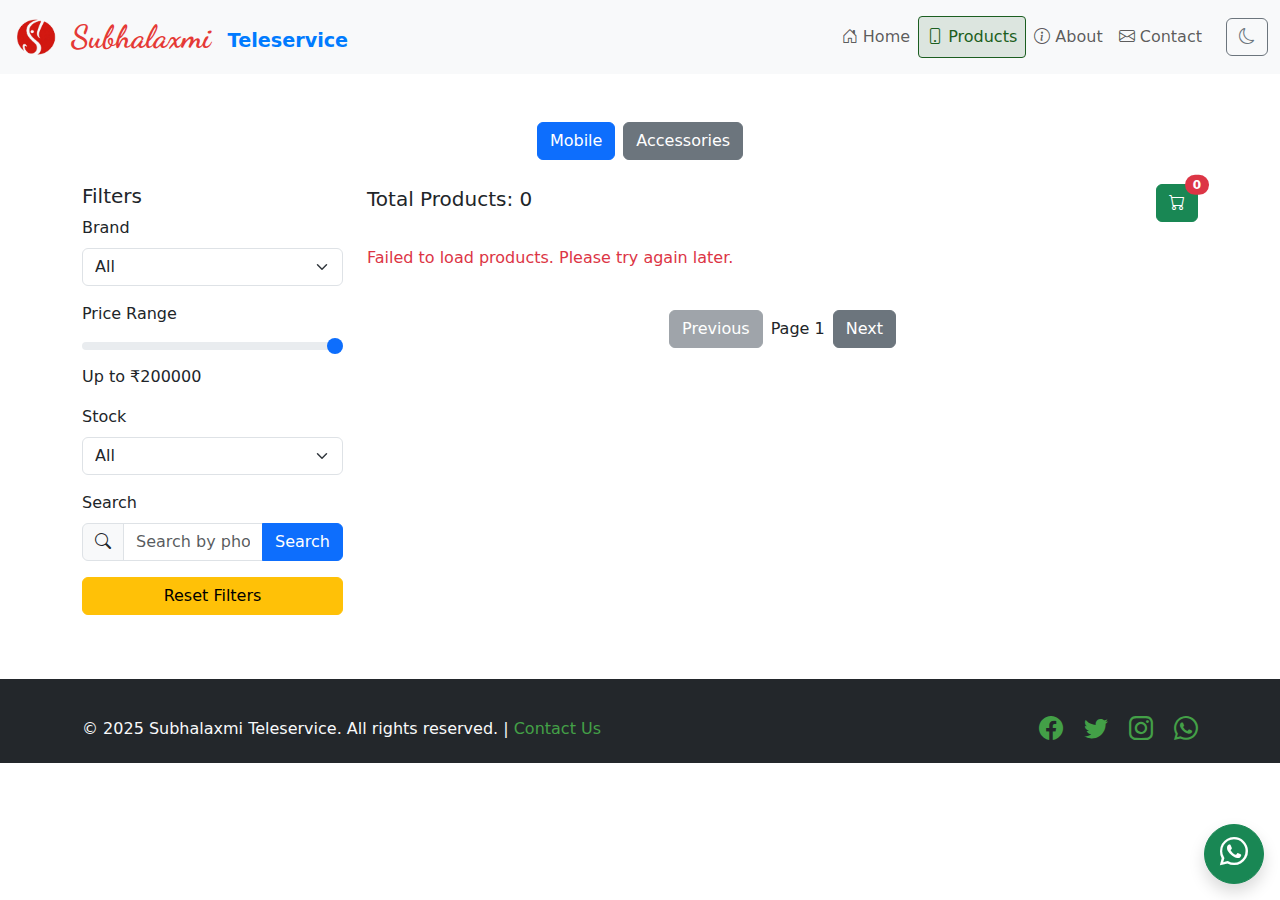
<file: public/products.html>
<!DOCTYPE html>
<html lang="en">
<head>
    <meta charset="UTF-8">
    <meta name="viewport" content="width=device-width, initial-scale=1.0">
    <title>Subhalaxmi Teleservice - Products</title>
    <link rel="icon" type="image/x-icon" href="assets/image/favicon.ico">
    <link href="https://cdn.jsdelivr.net/npm/bootstrap@5.3.0/dist/css/bootstrap.min.css" rel="stylesheet">
    <link rel="stylesheet" href="assets/css/style.css">
    <link href="https://cdn.jsdelivr.net/npm/bootstrap-icons@1.11.3/font/bootstrap-icons.css" rel="stylesheet">
    <link href="https://fonts.googleapis.com/css2?family=Dancing+Script:wght@700&display=swap" rel="stylesheet">
</head>
<body>
    <nav class="navbar navbar-expand-lg navbar-light bg-light">
        <div class="container-fluid">
            <a class="navbar-brand d-flex align-items-center" href="index.html">
                <img src="assets/image/logo.png" alt="Subhalaxmi Logo" style="height: 40px; margin-right: 10px;">
                <div>
                    <span style="font-family: 'Dancing Script', cursive; font-size: 2rem; margin-right: 0.3em;">Subhalaxmi</span>
                    <span style="font-weight: bold; font-size: 1.2rem;">Teleservice</span>
                </div>
            </a>
            <button class="navbar-toggler" type="button" data-bs-toggle="collapse" data-bs-target="#navbarNav" aria-controls="navbarNav" aria-expanded="false" aria-label="Toggle navigation">
                <span class="navbar-toggler-icon"></span>
            </button>
            <div class="collapse navbar-collapse" id="navbarNav">
                <ul class="navbar-nav ms-auto align-items-lg-center">
                    <li class="nav-item"><a class="nav-link" href="index.html"><i class="bi bi-house-door"></i> Home</a></li>
                    <li class="nav-item"><a class="nav-link active" href="products.html"><i class="bi bi-phone"></i> Products</a></li>
                    <li class="nav-item"><a class="nav-link" href="about.html"><i class="bi bi-info-circle"></i> About</a></li>
                    <li class="nav-item"><a class="nav-link" href="contact.html"><i class="bi bi-envelope"></i> Contact</a></li>
                </ul>
                <button id="theme-toggle" class="btn btn-outline-secondary ms-lg-3" type="button" aria-label="Toggle dark mode">
                    <i class="bi bi-moon"></i>
                </button>
            </div>
        </div>
    </nav>

    <!-- Product Page Layout -->
    <div class="container mt-5">
        <div class="d-flex justify-content-center mb-4">
            <button id="btn-mobile" class="btn btn-primary me-2">Mobile</button>
            <button id="btn-accessories" class="btn btn-secondary">Accessories</button>
        </div>
        <div class="row">
            <!-- Left-Side Filters -->
            <div class="col-md-3">
                <h5>Filters</h5>
                <div class="mb-3">
                    <label for="filter-brand" class="form-label">Brand</label>
                    <select id="filter-brand" class="form-select">
                        <option value="">All</option>
                        <!-- Brand options will be populated dynamically -->
                    </select>
                </div>
                <div class="mb-3">
                    <label for="filter-price" class="form-label">Price Range</label>
                    <input type="range" id="filter-price" class="form-range" min="0" max="200000" step="1000">
                    <span id="price-range-display">Up to ₹200000</span>
                </div>
                <div class="mb-3">
                    <label for="filter-stock" class="form-label">Stock</label>
                    <select id="filter-stock" class="form-select">
                        <option value="">All</option>
                        <option value="A">In Stock</option>
                        <option value="NA">Out of Stock</option>
                    </select>
                </div>
                <!-- Updated Filter Section -->
                <div class="mb-3">
                    <label for="search-bar" class="form-label">Search</label>
                    <form id="search-form" class="input-group">
                        <span class="input-group-text"><i class="bi bi-search"></i></span>
                        <input type="text" id="search-bar" class="form-control" placeholder="Search by phone name or model">
                        <button type="submit" class="btn btn-primary">Search</button>
                    </form>
                </div>
                <div class="mb-3">
                    <button id="reset-filters" class="btn btn-warning w-100">Reset Filters</button>
                </div>
            </div>
            <!-- Right-Side Product Results -->
            <div class="col-md-9">
                <div class="d-flex justify-content-between align-items-center mb-3">
                    <h5 id="total-results">Total Products: 0</h5>
                    <button id="cart-icon" class="btn btn-success position-relative" data-bs-toggle="modal" data-bs-target="#cartModal">
                        <i class="bi bi-cart"></i>
                        <span id="cart-count" class="position-absolute top-0 start-100 translate-middle badge rounded-pill bg-danger">0</span>
                    </button>
                </div>
                <div id="product-list" class="row mt-4">
                    <!-- Products will be dynamically loaded here -->
                </div>

                <!-- Pagination Controls -->
                <div class="d-flex justify-content-center mt-4">
                    <button id="prev-page" class="btn btn-secondary me-2" disabled>Previous</button>
                    <span id="page-info" class="align-self-center">Page 1</span>
                    <button id="next-page" class="btn btn-secondary ms-2">Next</button>
                </div>
            </div>
        </div>
    </div>

    <!-- Cart Modal -->
    <div class="modal fade" id="cartModal" tabindex="-1" aria-labelledby="cartModalLabel" aria-hidden="true">
        <div class="modal-dialog">
            <div class="modal-content">
                <div class="modal-header">
                    <h5 class="modal-title" id="cartModalLabel">Cart Details</h5>
                    <button type="button" class="btn-close" data-bs-dismiss="modal" aria-label="Close"></button>
                </div>
                <div class="modal-body">
                    <ul id="cart-details" class="list-group">
                        <!-- Cart items will be dynamically added here -->
                    </ul>
                    <div class="mt-3">
                        <h6>Total Price: ₹<span id="cart-total-price">0</span></h6>
                    </div>
                </div>
                <div class="modal-footer">
                    <button type="button" class="btn btn-secondary" data-bs-dismiss="modal">Close</button>
                </div>
            </div>
        </div>
    </div>

    <!-- WhatsApp Chat and Scroll-to-Top -->
    <div id="whatsapp-chat" class="position-fixed bottom-0 end-0 m-3">
        <a href="https://wa.me/+919777108389" target="_blank" class="btn btn-success rounded-circle shadow" style="width: 60px; height: 60px;">
            <i class="bi bi-whatsapp fs-3"></i>
        </a>
    </div>
    <div id="scroll-to-top" class="position-fixed bottom-0 end-0 m-3" style="display: none;">
        <button class="btn btn-primary rounded-circle shadow" style="width: 60px; height: 60px;">
            <i class="bi bi-arrow-up fs-3"></i>
        </button>
    </div>
    <footer>
        <div class="container">
            <div class="row align-items-center">
                <div class="col-md-6 text-md-start text-center mb-2 mb-md-0">
                    <p class="mb-0">&copy; 2025 Subhalaxmi Teleservice. All rights reserved. | <a href="contact.html">Contact Us</a></p>
                </div>
                <div class="col-md-6 text-md-end text-center">
                    <a href="#" class="me-3" aria-label="Facebook"><i class="bi bi-facebook fs-4"></i></a>
                    <a href="#" class="me-3" aria-label="Twitter"><i class="bi bi-twitter fs-4"></i></a>
                    <a href="#" class="me-3" aria-label="Instagram"><i class="bi bi-instagram fs-4"></i></a>
                    <a href="#" aria-label="WhatsApp"><i class="bi bi-whatsapp fs-4"></i></a>
                </div>
            </div>
        </div>
    </footer>
    <script src="https://cdn.jsdelivr.net/npm/bootstrap@5.3.0/dist/js/bootstrap.bundle.min.js"></script>
    <script src="assets/js/main.js"></script>
    <script>
        // Fetch smartphones from Google Web App backend
        fetch('https://script.google.com/macros/s/AKfycbyHsgLM26nvSEsg3GpuVj76l_MC01HYnnYXDS-jTyWWqEAbznUJ5B5epSzwcFJoXz7k/exec')
            .then(response => response.json())
            .then(data => {
                const list = document.getElementById('smartphones-list');
                if (!list) {
                    console.error('Error: Element with ID "smartphones-list" not found in the DOM.');
                    return;
                }
                if (Array.isArray(data)) {
                    data.forEach(phone => {
                        const col = document.createElement('div');
                        col.className = 'col-md-4';
                        col.innerHTML = `
                            <div class="card h-100">
                                <div class="card-body">
                                    <h5 class="card-title">${phone.name || 'Unknown Model'}</h5>
                                    <p class="card-text">Brand: ${phone.brand || 'N/A'}</p>
                                    <p class="card-text">Price: ${phone.price || 'N/A'}</p>
                                </div>
                            </div>
                        `;
                        list.appendChild(col);
                    });
                } else {
                    list.innerHTML = '<p>No smartphones found.</p>';
                }
            })
            .catch(error => {
                document.getElementById('smartphones-list').innerHTML = '<p class="text-danger">Failed to load smartphones.</p>';
            });

        // Scroll-to-top button functionality
        const scrollToTopBtn = document.getElementById('scroll-to-top');
        window.onscroll = function() {
            if (document.body.scrollTop > 100 || document.documentElement.scrollTop > 100) {
                scrollToTopBtn.style.display = 'block';
            } else {
                scrollToTopBtn.style.display = 'none';
            }
        };
        scrollToTopBtn.onclick = function() {
            window.scrollTo({top: 0, behavior: 'smooth'});
        };

        // Product filter and display logic
        const products = []; // This should be populated with the actual product data
        const productList = document.getElementById('product-list');
        const totalResults = document.getElementById('total-results');
        const cartCount = document.getElementById('cart-count');

        function updateProductDisplay() {
            // Clear the current product list
            productList.innerHTML = '';

            // Get filter values
            const brandFilter = document.getElementById('filter-brand').value;
            const priceFilter = document.getElementById('filter-price').value;
            const stockFilter = document.getElementById('filter-stock').value;
            const searchFilter = document.getElementById('search-bar').value.toLowerCase();

            // Filter products based on selected criteria
            const filteredProducts = products.filter(product => {
                return (brandFilter === '' || product.brand === brandFilter) &&
                       (stockFilter === '' || (stockFilter === 'A' ? product.stock > 0 : product.stock === 0)) &&
                       (product.price <= priceFilter) &&
                       (product.name.toLowerCase().includes(searchFilter) || product.model.toLowerCase().includes(searchFilter));
            });

            // Update the total results display
            totalResults.innerText = `Total Products: ${filteredProducts.length}`;

            // Display the filtered products
            filteredProducts.forEach(product => {
                const col = document.createElement('div');
                col.className = 'col-md-4';
                col.innerHTML = `
                    <div class="card h-100">
                        <div class="card-body">
                            <h5 class="card-title">${product.name}</h5>
                            <p class="card-text">Brand: ${product.brand}</p>
                            <p class="card-text">Price: ₹${product.price}</p>
                            <p class="card-text">${product.stock > 0 ? 'In Stock' : 'Out of Stock'}</p>
                            <button class="btn btn-primary add-to-cart" data-id="${product.id}">Add to Cart</button>
                        </div>
                    </div>
                `;
                productList.appendChild(col);
            });

            // Update cart count badge
            const cartItems = JSON.parse(localStorage.getItem('cartItems')) || [];
            cartCount.innerText = cartItems.length;
        }

        // Event listeners for filters
        document.getElementById('filter-brand').addEventListener('change', updateProductDisplay);
        document.getElementById('filter-price').addEventListener('input', function() {
            document.getElementById('price-range-display').innerText = `Up to ₹${this.value}`;
            updateProductDisplay();
        });
        document.getElementById('filter-stock').addEventListener('change', updateProductDisplay);
        document.getElementById('search-bar').addEventListener('input', updateProductDisplay);

        // Reset filters button
        document.getElementById('reset-filters').addEventListener('click', function() {
            document.getElementById('filter-brand').value = '';
            document.getElementById('filter-price').value = 100000;
            document.getElementById('filter-stock').value = '';
            document.getElementById('search-bar').value = '';
            document.getElementById('price-range-display').innerText = 'Up to ₹100000';
            updateProductDisplay();
        });

        // Initial product display
        updateProductDisplay();
    </script>
</body>
</html>
</file>
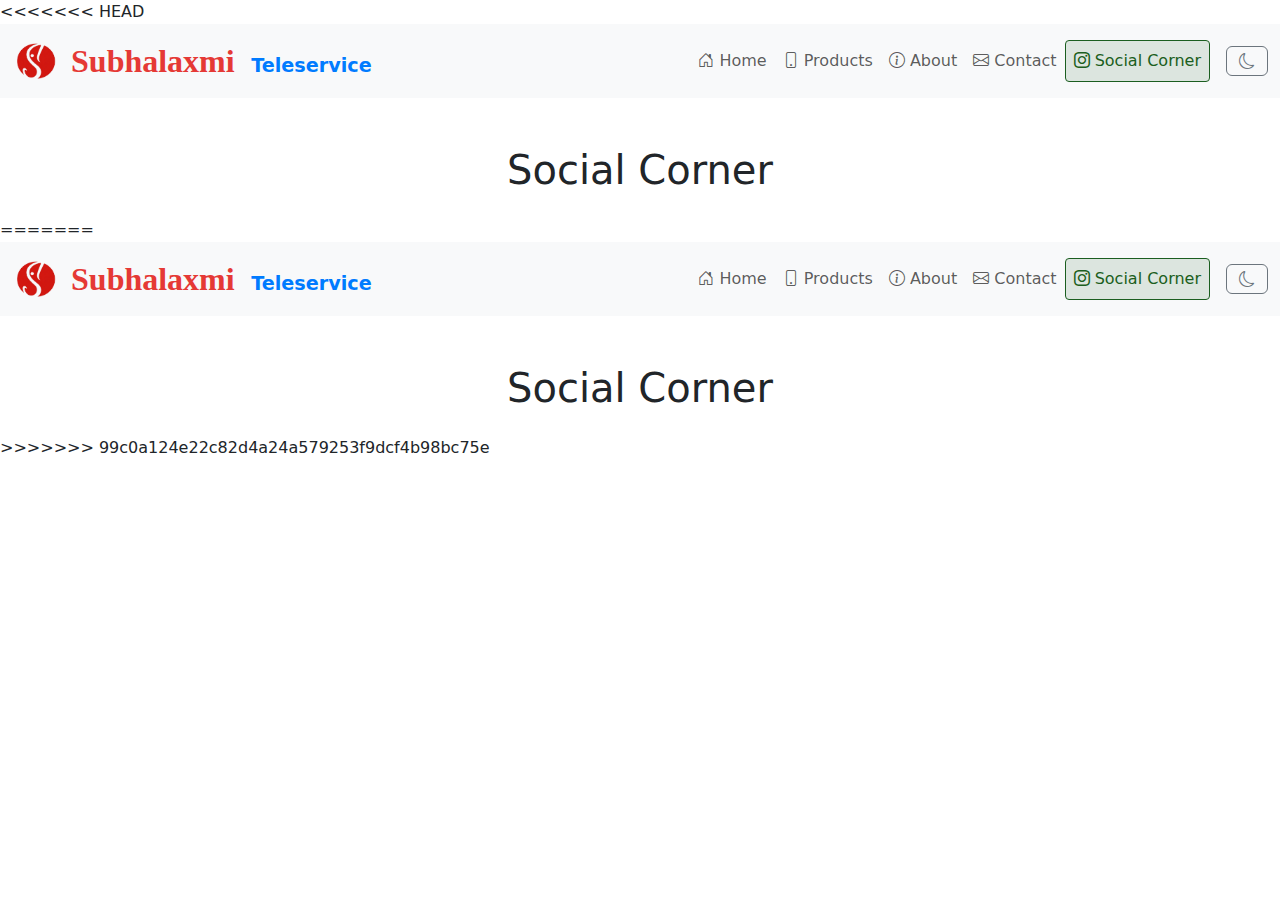
<file: public/social-corner.html>
<<<<<<< HEAD
<!DOCTYPE html>
<html lang="en">
<head>    <meta charset="UTF-8">
    <meta name="viewport" content="width=device-width, initial-scale=1.0">
    <title>Social Corner</title>
    <link rel="icon" type="image/x-icon" href="assets/image/favicon.ico">
    <link href="https://cdn.jsdelivr.net/npm/bootstrap@5.3.0/dist/css/bootstrap.min.css" rel="stylesheet">
    <link rel="stylesheet" href="assets/css/style.css">
    <link href="https://cdn.jsdelivr.net/npm/bootstrap-icons@1.11.3/font/bootstrap-icons.css" rel="stylesheet">
</head>
<body>
    <nav class="navbar navbar-expand-lg navbar-light bg-light">
        <div class="container-fluid">            <a class="navbar-brand d-flex align-items-center" href="index.html">
                <img src="assets/image/logo.png" alt="Subhalaxmi Logo" style="height: 40px; margin-right: 10px;">
                <div>
                    <span style="font-family: 'Dancing Script', cursive; font-size: 2rem; margin-right: 0.3em;">Subhalaxmi</span>
                    <span style="font-weight: bold; font-size: 1.2rem;">Teleservice</span>
                </div>
            </a>
            <button class="navbar-toggler" type="button" data-bs-toggle="collapse" data-bs-target="#navbarNav" aria-controls="navbarNav" aria-expanded="false" aria-label="Toggle navigation">
                <span class="navbar-toggler-icon"></span>
            </button>
            <div class="collapse navbar-collapse" id="navbarNav">
                <ul class="navbar-nav ms-auto align-items-lg-center">
                    <li class="nav-item"><a class="nav-link" href="index.html"><i class="bi bi-house-door"></i> Home</a></li>
                    <li class="nav-item"><a class="nav-link" href="products.html"><i class="bi bi-phone"></i> Products</a></li>
                    <li class="nav-item"><a class="nav-link" href="about.html"><i class="bi bi-info-circle"></i> About</a></li>
                    <li class="nav-item"><a class="nav-link" href="contact.html"><i class="bi bi-envelope"></i> Contact</a></li>
                    <li class="nav-item"><a class="nav-link active" href="social-corner.html"><i class="bi bi-instagram"></i> Social Corner</a></li>
                </ul>
                <button id="theme-toggle" class="btn btn-outline-secondary ms-lg-3" type="button" aria-label="Toggle dark mode">
                    <i class="bi bi-moon"></i>
                </button>
            </div>
        </div>
    </nav>

    <div class="container mt-5">
        <h1 class="text-center mb-4">Social Corner</h1>
        <div id="instagram-feed" class="row justify-content-center">
        </div>
    </div>

    <script src="https://cdn.jsdelivr.net/npm/bootstrap@5.3.0/dist/js/bootstrap.bundle.min.js"></script>
</body>
</html>
=======
<!DOCTYPE html>
<html lang="en">
<head>    <meta charset="UTF-8">
    <meta name="viewport" content="width=device-width, initial-scale=1.0">
    <title>Social Corner</title>
    <link rel="icon" type="image/x-icon" href="assets/image/favicon.ico">
    <link href="https://cdn.jsdelivr.net/npm/bootstrap@5.3.0/dist/css/bootstrap.min.css" rel="stylesheet">
    <link rel="stylesheet" href="assets/css/style.css">
    <link href="https://cdn.jsdelivr.net/npm/bootstrap-icons@1.11.3/font/bootstrap-icons.css" rel="stylesheet">
</head>
<body>
    <nav class="navbar navbar-expand-lg navbar-light bg-light">
        <div class="container-fluid">            <a class="navbar-brand d-flex align-items-center" href="index.html">
                <img src="assets/image/logo.png" alt="Subhalaxmi Logo" style="height: 40px; margin-right: 10px;">
                <div>
                    <span style="font-family: 'Dancing Script', cursive; font-size: 2rem; margin-right: 0.3em;">Subhalaxmi</span>
                    <span style="font-weight: bold; font-size: 1.2rem;">Teleservice</span>
                </div>
            </a>
            <button class="navbar-toggler" type="button" data-bs-toggle="collapse" data-bs-target="#navbarNav" aria-controls="navbarNav" aria-expanded="false" aria-label="Toggle navigation">
                <span class="navbar-toggler-icon"></span>
            </button>
            <div class="collapse navbar-collapse" id="navbarNav">
                <ul class="navbar-nav ms-auto align-items-lg-center">
                    <li class="nav-item"><a class="nav-link" href="index.html"><i class="bi bi-house-door"></i> Home</a></li>
                    <li class="nav-item"><a class="nav-link" href="products.html"><i class="bi bi-phone"></i> Products</a></li>
                    <li class="nav-item"><a class="nav-link" href="about.html"><i class="bi bi-info-circle"></i> About</a></li>
                    <li class="nav-item"><a class="nav-link" href="contact.html"><i class="bi bi-envelope"></i> Contact</a></li>
                    <li class="nav-item"><a class="nav-link active" href="social-corner.html"><i class="bi bi-instagram"></i> Social Corner</a></li>
                </ul>
                <button id="theme-toggle" class="btn btn-outline-secondary ms-lg-3" type="button" aria-label="Toggle dark mode">
                    <i class="bi bi-moon"></i>
                </button>
            </div>
        </div>
    </nav>

    <div class="container mt-5">
        <h1 class="text-center mb-4">Social Corner</h1>
        <div id="instagram-feed" class="row justify-content-center">
        </div>
    </div>

    <script src="https://cdn.jsdelivr.net/npm/bootstrap@5.3.0/dist/js/bootstrap.bundle.min.js"></script>
</body>
</html>
>>>>>>> 99c0a124e22c82d4a24a579253f9dcf4b98bc75e
</file>
<file: public/assets/css/style.css>
/* Custom styles for Subhalaxmi Teleservice */
body {
    background-color: transparent !important;
}
.navbar-brand {
    font-weight: bold;
    color: #007bff !important;
}
.navbar-brand span:first-child {
    color: #e53935 !important; /* Red for Subhalaxmi */
    font-weight: bold !important;
}
body[data-theme="dark"] {
    background-color: #181a1b !important;
    color: #f8f9fa;
}
body[data-theme="dark"] .navbar {
    background-color: #23272b !important;
}
body[data-theme="dark"] .card {
    background-color: #23272b;
    color: #f8f9fa;
}
body[data-theme="dark"] .form-control {
    background-color: #23272b;
    color: #f8f9fa;
    border-color: #444;
}
body[data-theme="dark"] .btn-primary {
    background-color: #007bff;
    border-color: #007bff;
}
body[data-theme="dark"] .btn-outline-secondary {
    color: #f8f9fa;
    border-color: #f8f9fa;
}
body[data-theme="dark"] .navbar-nav .nav-link {
    color: #f8f9fa !important;
}
body[data-theme="dark"] .navbar-nav .nav-link.active, 
body[data-theme="dark"] .navbar-nav .nav-link:focus {
    color: #1b5e20 !important;
    background-color: rgba(27,94,32,0.12);
    border: 1px solid #1b5e20;
    border-radius: 0.25rem;
}
body[data-theme="dark"] .navbar-nav .nav-link:hover {
    color: #43a047 !important;
    background-color: rgba(67,160,71,0.08);
    border: 1px solid #43a047;
    border-radius: 0.25rem;
}
.navbar-nav .nav-link.active, .navbar-nav .nav-link:focus {
    color: #1b5e20 !important;
    background-color: rgba(27,94,32,0.12);
    border: 1px solid #1b5e20;
    border-radius: 0.25rem;
}
.navbar-nav .nav-link:hover {
    color: #43a047 !important;
    background-color: rgba(67,160,71,0.08);
    border: 1px solid #43a047;
    border-radius: 0.25rem;
}
#theme-toggle .bi-sun {
    display: none;
}
body[data-theme="dark"] #theme-toggle .bi-moon {
    display: none;
}
body[data-theme="dark"] #theme-toggle .bi-sun {
    display: inline;
}
footer {
    background: #23272b;
    color: #f8f9fa;
    padding: 2rem 0 1rem 0;
    text-align: center;
    margin-top: 3rem;
}
footer a {
    color: #43a047;
    text-decoration: none;
}
footer a:hover {
    text-decoration: underline;
}

/* Neon glow for Subhalaxmi in hero */
.subhalaxmi-hero {
    position: relative;
    z-index: 2;
    text-shadow: 0 0 8px #e53935, 0 0 16px #ff1744, 0 0 24px #ff1744;
}
.subhalaxmi-hero .neon-glow {
    position: absolute;
    left: 0; right: 0; top: 50%; height: 60%;
    transform: translateY(-50%);
    z-index: -1;
    filter: blur(12px);
    background: radial-gradient(circle, #ff1744 0%, transparent 80%);
    opacity: 0.7;
    pointer-events: none;
}
.hero-section {
    background: transparent !important;
    position: relative;
    overflow: hidden;
}
.waves-container {
    pointer-events: none;
    bottom: 0;
    left: 0;
    width: 100%;
    height: 120px;
    z-index: 1;
}
.wave {
    position: absolute;
    left: 0;
    width: 100%;
    height: 120px;
    animation: waveMove 1.2s linear infinite alternate;
}
.wave2 { animation-delay: 0.24s; }
.wave3 { animation-delay: 0.48s; }
.wave4 { animation-delay: 0.72s; }
.wave5 { animation-delay: 0.96s; }
@keyframes waveMove {
    0% { transform: translateX(0); }
    100% { transform: translateX(-60px) scaleY(1.05); }
}
.waves-container svg path {
    fill: none !important;
    stroke-width: 4;
}
.wave1 path { stroke: #43a047; }
.wave2 path { stroke: #e53935; }
.wave3 path { stroke: #007bff; }
.wave4 path { stroke: #fff; }

@media (max-width: 991.98px) {
    .hero-section h2 {
        font-size: 1.2rem !important;
        letter-spacing: 0.6em !important;
        word-break: break-all;
    }
}
@media (max-width: 767.98px) {
    .hero-section h2 {
        font-size: 1.1rem !important;
        letter-spacing: 0.4em !important;
        word-break: break-all;
    }
}
body[data-theme="dark"] .navbar-toggler {
    background-color: #23272b;
    border: 1px solid #f8f9fa;
}
body[data-theme="dark"] .navbar-toggler .navbar-toggler-icon {
    background-image: url("data:image/svg+xml;charset=utf8,%3Csvg viewBox='0 0 30 30' xmlns='http://www.w3.org/2000/svg'%3E%3Cpath stroke='rgba(248,249,250,1)' stroke-width='2' stroke-linecap='round' stroke-miterlimit='10' d='M4 7h22M4 15h22M4 23h22'/%3E%3C/svg%3E");
}
body[data-theme="dark"] .hero-section h2 {
    color: #ff9800 !important;
}

/* Section Heading Color */
body[data-theme="dark"] .section-heading {
    color: #ff9800 !important; /* Orange color for dark mode */
}

/* Force Section Heading Color in Dark Mode */
body[data-theme="dark"] h2.section-heading {
    color: #ff9800 !important; /* Force orange color for dark mode */
}

/* Force Section Heading Color in Dark Mode with Higher Specificity */
body[data-theme="dark"] h2.section-heading {
    color: #ff9800 !important; /* Ensure orange color for dark mode */
}

body[data-theme="dark"] .container h2.section-heading {
    color: #ff9800 !important; /* Additional specificity */
}

/* Truck Animation */
.truck-anim-wrapper {
    position: relative;
    animation: truckMove 3s linear infinite;
}

@keyframes truckMove {
    0% { transform: translateX(-100%); }
    100% { transform: translateX(100%); }
}

/* Hover Effect for Cards */
.choose-card:hover {
    transform: scale(1.05);
    transition: transform 0.3s ease-in-out;
}

/* Stat Cards Animation */
.stat-card {
    background: #f8f9fa;
    border-radius: 10px;
    padding: 20px;
    box-shadow: 0 4px 6px rgba(0, 0, 0, 0.1);
    transition: transform 0.3s ease-in-out;
}

.stat-card:hover {
    transform: translateY(-10px);
}

.stat-card h3 {
    font-size: 2.5rem;
    color: #43a047;
    font-weight: bold;
}

.stat-card p {
    font-size: 1.2rem;
    color: #333;
}

/* Animated Numbers */
.animated-number {
    font-size: 2.5rem;
    color: #43a047;
    font-weight: bold;
    transition: all 0.5s ease-in-out;
}

/* WhatsApp Icon Animation */
.whatsapp-icon {
    animation: bounce 1.5s infinite;
}

@keyframes bounce {
    0%, 20%, 50%, 80%, 100% {
        transform: translateY(0);
    }
    40% {
        transform: translateY(-10px);
    }
    60% {
        transform: translateY(-5px);
    }
}

/* Adjusted WhatsApp Icon Position */
#whatsapp-chat {
    bottom: 100px; /* Further adjusted to bring it slightly up */
}

/* Product Page Styles */
#product-list .card {
    transition: transform 0.3s ease-in-out;
}

#product-list .card:hover {
    transform: scale(1.05);
}

/* Cart Modal Styles */
#cartModal .modal-body {
    max-height: 400px;
    overflow-y: auto;
}

/* Stock Label Colors */
.text-success {
    color: #28a745 !important;
}

.text-danger {
    color: #dc3545 !important;
}

/* Glass Effect for Product Cards */
.glass-card {
    background: rgba(144, 238, 144, 0.2); /* Light green color */
    backdrop-filter: blur(10px);
    border: 1px solid rgba(144, 238, 144, 0.3);
    border-radius: 10px;
    box-shadow: 0 4px 6px rgba(0, 0, 0, 0.1);
    transition: transform 0.3s ease-in-out;
}

.glass-card:hover {
    transform: scale(1.05);
}
</file>
